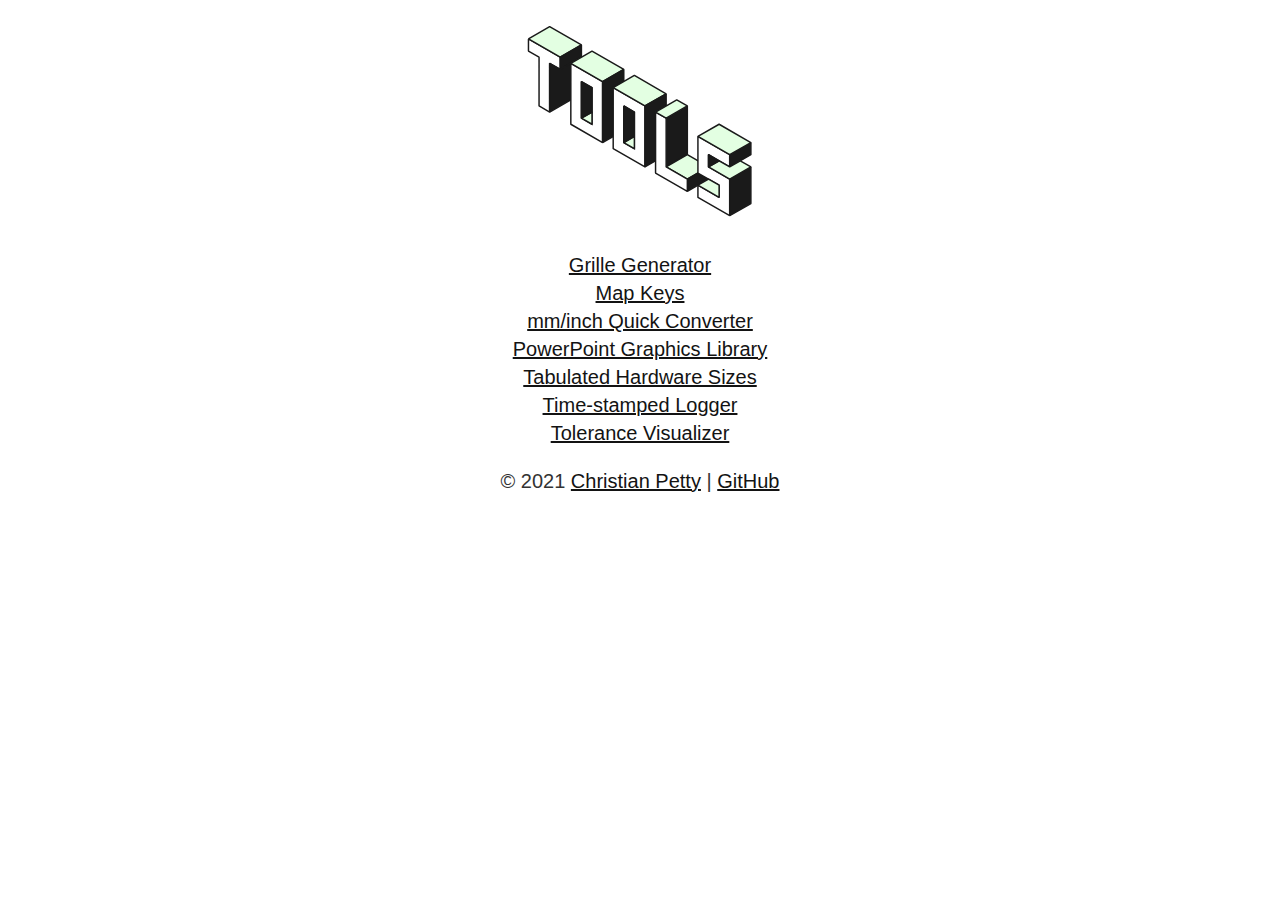
<file: index.html>
<!DOCTYPE html>
<html lang="en-us">
	
<head>
<title>Tools</title>
<meta charset="utf-8" />
<meta name="viewport" content="width=device-width, initial-scale=1.0">
<link rel="stylesheet" href="style.css">
</head>

<body>
<h1><img src="header_logo.svg" alt="Tools"></h1>
<p>
<a href="assets/grille-generator.html">Grille Generator</a><br>
<a href="https://github.com/christianpetty/ijkl_nav_map_keys">Map Keys</a><br>
<a href="assets/mm-in-quick-converter.html">mm/inch Quick Converter</a><br>
<a href="graphics">PowerPoint Graphics Library</a><br>
<a href="tables">Tabulated Hardware Sizes</a><br>
<a href="assets/timestamped-logger.html">Time-stamped Logger</a><br>
<a href="assets/tolerance-visualizer.html">Tolerance Visualizer</a>
</p>

<footer>
<p>&copy; 2021 <a href="https://www.christianpetty.com">Christian Petty</a> | <a href="https://github.com/christianpetty/tools">GitHub</a></p>
</footer>

</body>
</html>
</file>
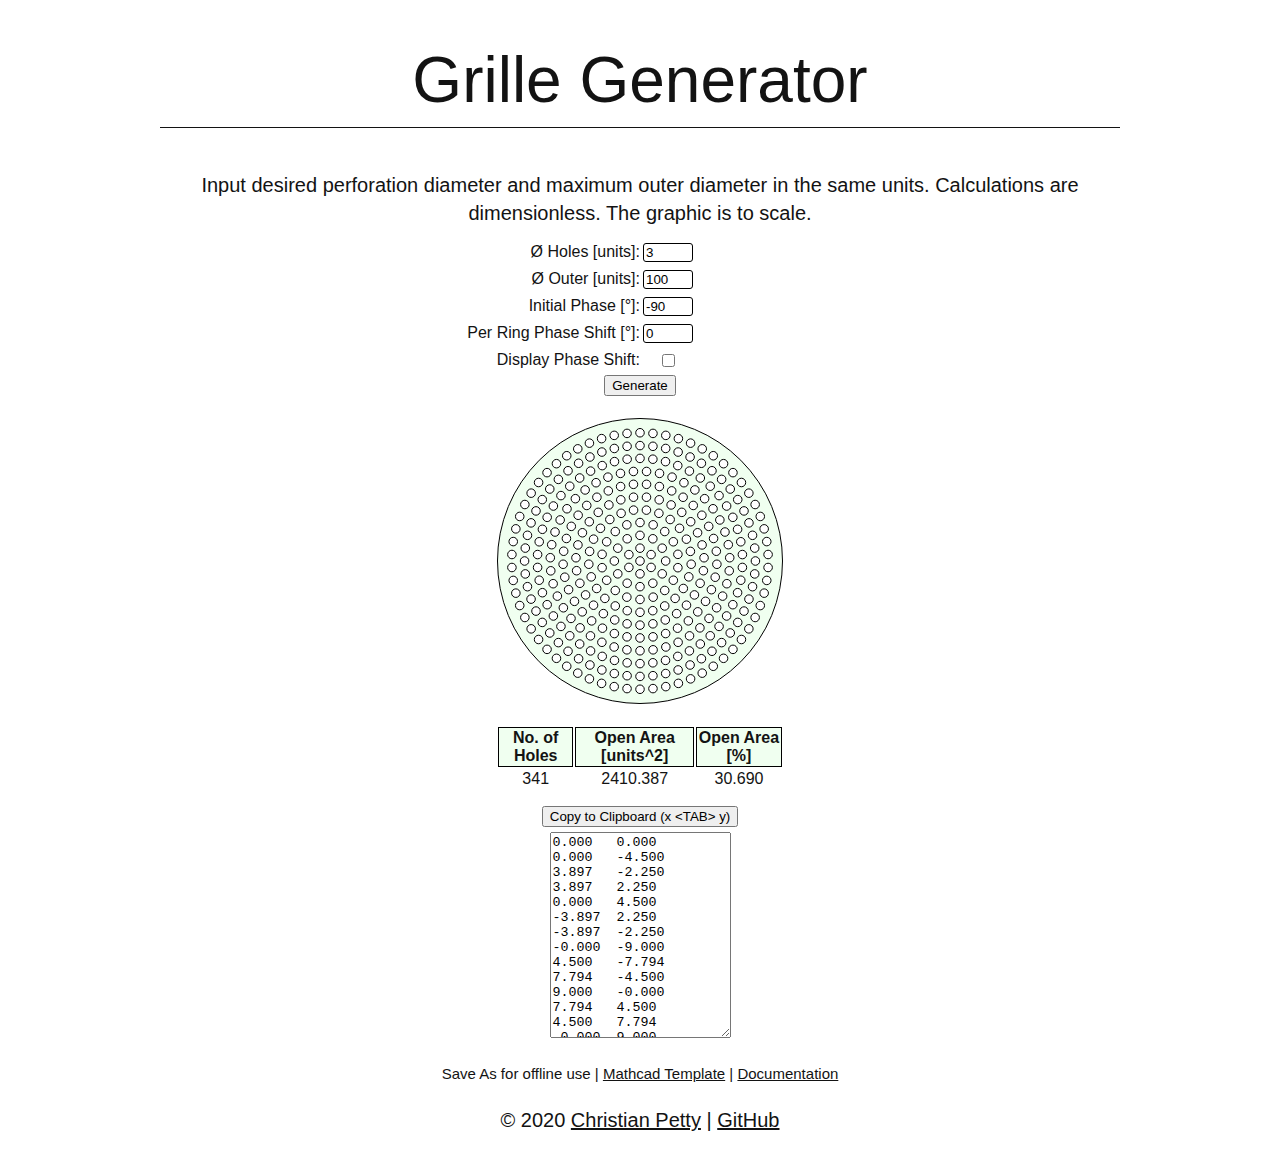
<file: grille-generator/index.html>
<!DOCTYPE html>
<html lang="en-us">

<head>
<title>Grille Generator</title>
<meta charset="utf-8" />
<meta name="viewport" content="width=device-width, initial-scale=1.0">

<style>
body {
  background-color: white;
  font-family: Arial, Helvetica, sans-serif;
  color: #131313;
  text-align: center;
  max-width: 960px;
  margin: auto;
}

h1 {
  font-size: 4em;
  font-weight: normal;
  border-bottom-style: solid;
  border-width: 1px;
  padding-bottom: 10px;
}

h2 {
  font-size: 1.25em;
  font-weight: normal;
  line-height: 1.4;
}

p {
  font-size: 1.25em;
  line-height: 1.4;
}

small {
  font-size: 0.75em;
}

a:link, a:visited, a:hover, a:active {
  color: #131313;
  text-decoration: underline;
}

.grid {
  display: grid;
  grid-template-columns: 50% 50px;
  grid-gap: 3px;
} 
  
#plot {
  margin-bottom: 10px;    
}

input[type=number] {
  border: 1px solid black;
  border-radius: 3px;
  margin-bottom: 5px;
}
  
input[type=submit] {
  margin-top: 5px;
  margin-bottom: 15px;
}

label {
  text-align: right;
}

label:after {
  content: ":";
}

.alert {
  color: red;
}

#dataTable {
  width: 30%;
  margin: auto;
  margin-bottom: 15px;
}
  
#holeTable {
  width: 30%;
  margin: auto;
}

table th {
  background-color: honeydew;
  border: 1px solid black;
  font-weight: bold;
}

#holeTable tr:hover {
  background-color: honeydew;
}
  
textarea {
  display: block;
  margin: auto;
  margin-top: 5px;
  width: auto;
  height: 200px;
}
</style>
</head>

<body>
<h1>Grille Generator</h1>

<h2>Input desired perforation diameter and maximum outer diameter in the same units. 
Calculations are dimensionless. The graphic is to scale.</h2>

<form id="inputsForm" oninput="validateInputs();">
  <div class="grid">
      
  <label for="holeDiameter">&#216; Holes [units]</label>
  <input type="number" id="holeDiameter" name="holeDiameter"
         value="3" min="0.001" step="0.001" required>
      
  <label for="outerDiameter">&#216; Outer [units]</label>
  <input type="number" id="outerDiameter" name="outerDiameter"
         value="100" min="0.001" step="0.001" required>
      
  <label for="outerDiameter">Initial Phase [&#176;]</label>
  <input type="number" id="initialPhase" name="initialPhase"
         value="-90" min="-180" max="180" step="0.001" required>
      
  <label for="outerDiameter">Per Ring Phase Shift [&#176;]</label>
  <input type="number" id="phaseShift" name="phaseShift" value="0"
         min="-180" max="180" step="0.001" required>
      
  <label for="colorPhaseShift">Display Phase Shift</label>
  <input type="checkbox" id="colorPhaseShift" name="colorPhaseShift">
  </div>
    
  <input type="submit" id="submit" name="submit" value="Generate">
</form>

<canvas id="plot" width="300" height="300"><span class="alert">Javascript is required to use this tool.</span></canvas>

<table class="center" id="dataTable">
  <tr>
    <th>No. of Holes</th>
    <th>Open Area [units^2]</th>
    <th>Open Area [%]</th>
  </tr>
  <tr>
    <td id="totalHoles"></td>
    <td id="openAreaU2"></td>
    <td id="openAreaP"></td>
  </tr>
</table>
  
<button onclick="copy2Clipboard();">Copy to Clipboard (x &#60;TAB&#62; y)</button>
  
<textarea id="textCoords"></textarea>

<p><small>Save As for offline use | <a href="Grille Generator.mcdx">Mathcad Template</a> | <a href="Grille Generator.pdf">Documentation</a></small></p>

<footer><p>&copy; 2020 <a href="https://christianpetty.com">Christian Petty</a> | <a href="https://github.com/christianpetty/tools">GitHub</a></p></footer>

<script>
// Add event listener for "submit" to handle them differently
document.getElementById("inputsForm").addEventListener('submit', handleForm)

// Initialize canvas
var plot = document.getElementById("plot");
var context = plot.getContext("2d");
context.translate(0.5, 0.5); // Correct some blurriness
var origin = {x: plot.width / 2, y: plot.height / 2}; // Set origin to the center of the square
  
// Define global variables
var holeDiameter;
var outerDiameter;
var initialPhase;
var phaseShift;
var colorPhaseShift;
var precision = 3;

// Set an input as a fixed float
function toFixedFloat(val) {
    return parseFloat(val).toFixed(precision);
  }
    
// Hole class
class Hole {
  constructor(n, dia, r, phi, x, y) {
    this.n = n;
    this.dia = dia;
    this.r = r;
    this.phi = phi; // Radians
    this.x = x;
    this.y = y;
  }
  phiDeg() {
    return this.phi * 180 / Math.PI;
  }
} 

// Circle functions
function Circle(params) {
  this.x = params.x || 0;
  this.y = params.y || 0;
  this.d = params.d || 0;
  this.fillStyle = params.fillStyle || "transparent";
  this.strokeStyle = params.strokeStyle || "#000000";
  this.lineWidth = params.lineWidth || 0;
  
}

Circle.prototype.draw = function () {
  if (this.fillStyle) {
    context.fillStyle = this.fillStyle;
    context.beginPath();
    context.arc(this.x, this.y, this.d / 2, 0, 2 * Math.PI);
    context.fill();
    }
  if (this.strokeStyle && this.lineWidth) {
    context.strokeStyle = this.strokeStyle;
    context.lineWidth = this.lineWidth;
    context.beginPath();
    context.arc(this.x, this.y, this.d / 2, 0, 2 * Math.PI);
    context.stroke();
  }
}

// Pattern class
class Pattern {
  constructor(d, D, phi_i, phi_shift) {
    this.d = d;
    this.D = D;
    this.phi_i = phi_i;
    this.phi_shift = phi_shift;
    this.holes = this.generateHoles();
    this.area = this.calcArea(this.holes.length, this.d);
    this.areaP = this.area / (Math.PI / 4 * this.D**2) * 100;
    this.n = this.holes.length;
  }
  generateHoles() {
    let holes = [];
    holes[0] = new Hole(1, this.d, 0.0, 0.0, 0.0, 0.0);
    let n = 1;
    let phi_n = this.phi_i;
    let rings = Math.floor((this.D - this.d) / (3 * this.d)); // Number of rings
    for (let i = 1; i <= rings; i++) {
      let R_i = 1.5 * i * this.d;
      let N_i = Math.floor(2 * Math.PI * i);
      let a_i = Math.PI * 2 / N_i;
      for (let j = 1; j <= N_i; j++) {
        let x = R_i * Math.cos(phi_n);
        let y = R_i * Math.sin(phi_n);
        holes[n] = new Hole(n + 1, this.d, R_i, phi_n, x, y);
        phi_n += a_i;
        n++;
      }
      phi_n += this.phi_shift;
    }
    return holes;
  }
  calcArea(n, d) {
    return toFixedFloat(n * d**2 * Math.PI / 4);
  }
}

// Generate pattern on canvas
function generateGraphics(holes) {  
  var patternScale = 0.95 * plot.width / outerDiameter / devicePixelRatio;
  var outerDiameterPx = outerDiameter * patternScale;
  var holeDiameterPx = holeDiameter * patternScale; 
  
  var graphics = [];
  // Draw outer circle
  graphics[0] = new Circle({
                    x: origin.x,
                    y: origin.y,
                    d: outerDiameterPx,
                    strokeStyle: "black",
                    lineWidth: 1,
                    fillStyle: "honeydew"
                    });
    
  for (let i = 0; i < holes.length; i++) {
    let stroke = "black";
	if ((i == 0 || holes[i].r != holes[i - 1].r) && colorPhaseShift) {
	  stroke = "blue";
	}
	graphics[i + 1] = new Circle({
                          x: origin.x + holes[i].x * patternScale,
                          y: origin.y - holes[i].y * patternScale,
                          d: holes[i].dia * patternScale,
                          strokeStyle: stroke,
                          lineWidth: 1,
                          fillStyle: "white"});
  }
  return graphics;
}
    
// Draw pattern
function drawGraphics(graphics) {
    for (let g of graphics) {
        g.draw();
    }
}
    
function generateTables(pattern) {
  document.getElementById("totalHoles").innerHTML = pattern.n;
  document.getElementById("openAreaU2").innerHTML = toFixedFloat(pattern.area);
  document.getElementById("openAreaP").innerHTML = toFixedFloat(pattern.areaP);
}
  
function updateTextCoords(holes) {
  var listOfCoords = "";
  for (let h of holes) {
    listOfCoords += toFixedFloat(h.x) + "\t" + toFixedFloat(h.y) +"\n";
  }
  document.getElementById("textCoords").value = listOfCoords;
}

function validateInputs() {
  document.getElementById("holeDiameter").max = document.getElementById("outerDiameter").value;
}

function handleForm(event) {
  event.preventDefault();
  regenerate();
}
    
function regenerate() {
  // High DPI Stuff
  let rect = plot.getBoundingClientRect(); // get current size of the canvas
  plot.width = rect.width * devicePixelRatio; // increase true width of canvas
  plot.height = rect.height * devicePixelRatio; // increase true height of canvas
  context.scale(devicePixelRatio, devicePixelRatio); // scale future operations
  plot.style.width = rect.width + 'px'; // scale back down using CSS
  plot.style.height = rect.height + 'px'; // scale back down using CSS

  holeDiameter = document.getElementById("holeDiameter").value;
  outerDiameter = document.getElementById("outerDiameter").value;
  initialPhase = document.getElementById("initialPhase").value / 180 * Math.PI;
  phaseShift = document.getElementById("phaseShift").value / 180 * Math.PI;
  colorPhaseShift = document.getElementById("colorPhaseShift").checked;
    
  pattern = new Pattern(holeDiameter, outerDiameter, initialPhase, phaseShift);  
  graphics = generateGraphics(pattern.holes)
  drawGraphics(graphics);
  updateTextCoords(pattern.holes);
  generateTables(pattern);
}
  
// Copy history to clipboard
function copy2Clipboard() {
  document.getElementById("textCoords").select();
  document.execCommand('copy');
  console.log("Copied to clipboard!");
}

regenerate(); // Initial drawPattern on page load
</script>

</body>

</html>
</file>
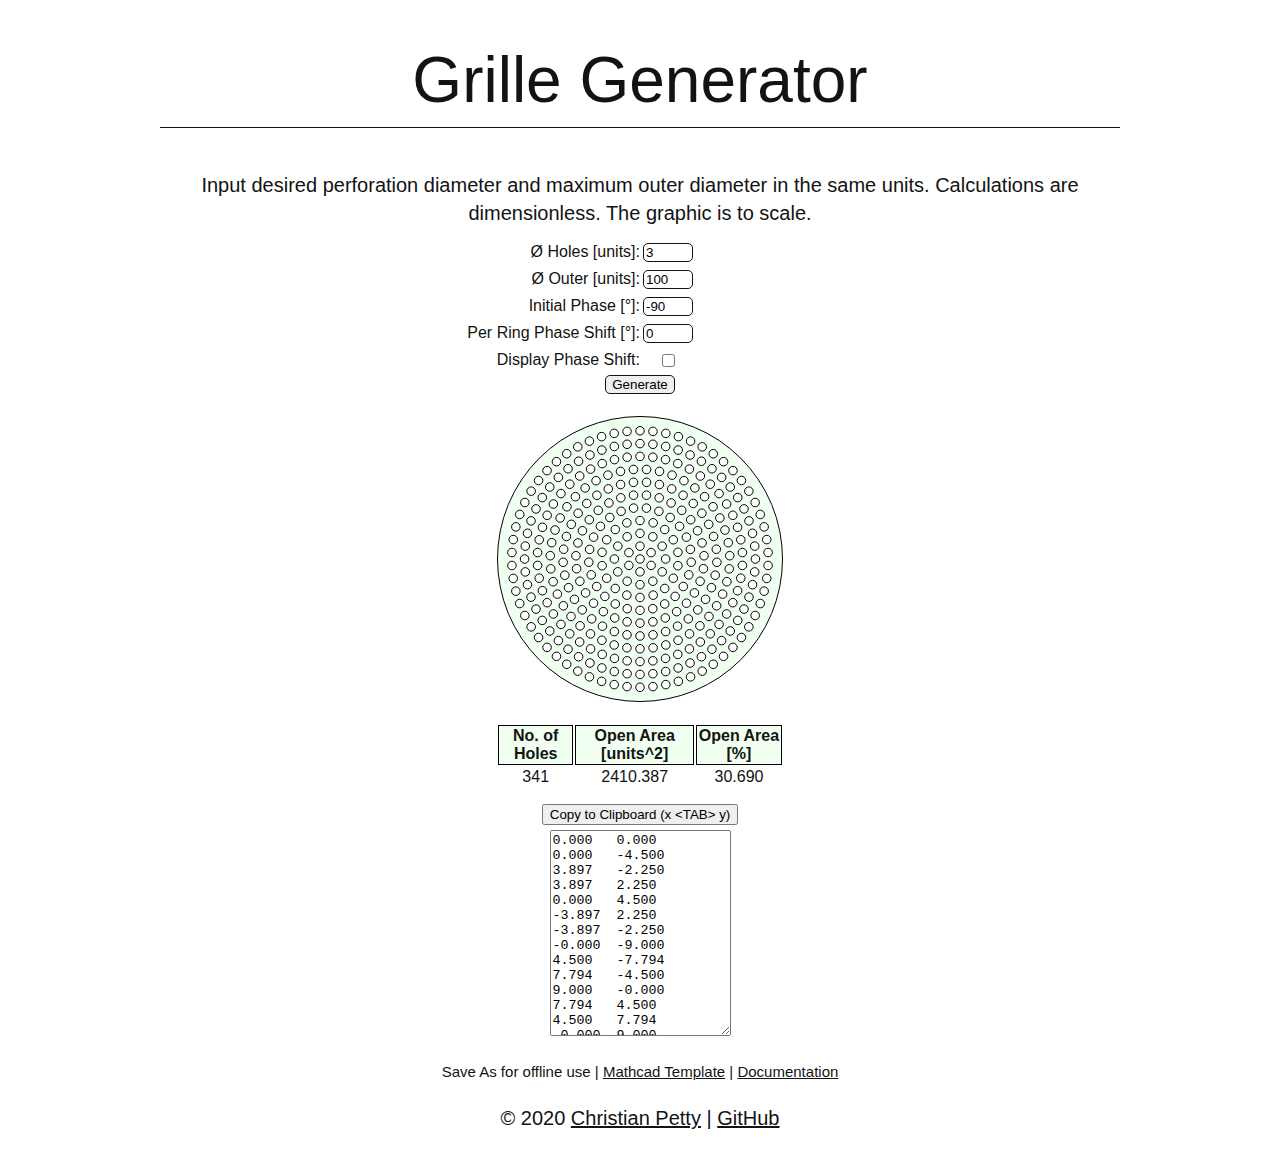
<file: grille-generator.html>
<!DOCTYPE html>
<html lang="en-us">

<head>
<title>Grille Generator</title>
<meta charset="utf-8" />
<meta name="viewport" content="width=device-width, initial-scale=1.0">

<style>
body {
  background-color: white;
  font-family: Arial, Helvetica Neue, Helvetica, sans-serif;
  color: #131313;
  text-align: center;
  max-width: 960px;
  margin: auto;
}

h1 {
  font-size: 4em;
  font-weight: normal;
  border-bottom-style: solid;
  border-width: 1px;
  padding-bottom: 10px;
}

h2 {
  font-size: 1.25em;
  font-weight: normal;
  line-height: 1.4;
}

p {
  font-size: 1.25em;
  line-height: 1.4;
}

small {
  font-size: 0.75em;
}

a:link, a:visited, a:hover, a:active {
  color: #131313;
  text-decoration: underline;
}

.grid {
  display: grid;
  grid-template-columns: 50% 50px;
  grid-gap: 3px;
} 
  
#plot {
  margin-bottom: 10px;    
}

input[type=number] {
  border: 1px solid black;
  border-radius: 3px;
  margin-bottom: 5px;
  -webkit-border-radius: 5px;
  -moz-border-radius: 5px;
  border-radius: 5px;
  border: 1px solid #131313;
}
  
input[type=submit] {
  margin-top: 5px;
  margin-bottom: 15px;
  -webkit-border-radius: 5px;
  -moz-border-radius: 5px;
  border-radius: 5px;
  border: 1px solid #131313;
}

label {
  text-align: right;
}

label:after {
  content: ":";
}

.alert {
  color: orangered;
}

#dataTable {
  width: 30%;
  margin: auto;
  margin-bottom: 15px;
}
  
#holeTable {
  width: 30%;
  margin: auto;
}

table th {
  background-color: honeydew;
  border: 1px solid black;
  font-weight: bold;
}

#holeTable tr:hover {
  background-color: honeydew;
}
  
textarea {
  display: block;
  margin: auto;
  margin-top: 5px;
  width: auto;
  height: 200px;
}
</style>
</head>

<body>
<h1>Grille Generator</h1>

<h2>Input desired perforation diameter and maximum outer diameter in the same units. 
Calculations are dimensionless. The graphic is to scale.</h2>

<form id="inputsForm" oninput="validateInputs();">
  <div class="grid">
      
  <label for="holeDiameter">&#216; Holes [units]</label>
  <input type="number" id="holeDiameter" name="holeDiameter"
         value="3" min="0.001" step="0.001" required>
      
  <label for="outerDiameter">&#216; Outer [units]</label>
  <input type="number" id="outerDiameter" name="outerDiameter"
         value="100" min="0.001" step="0.001" required>
      
  <label for="outerDiameter">Initial Phase [&#176;]</label>
  <input type="number" id="initialPhase" name="initialPhase"
         value="-90" min="-180" max="180" step="0.001" required>
      
  <label for="outerDiameter">Per Ring Phase Shift [&#176;]</label>
  <input type="number" id="phaseShift" name="phaseShift" value="0"
         min="-180" max="180" step="0.001" required>
      
  <label for="colorPhaseShift">Display Phase Shift</label>
  <input type="checkbox" id="colorPhaseShift" name="colorPhaseShift">
  </div>
    
  <input type="submit" id="submit" name="submit" value="Generate">
</form>

<canvas id="plot" width="300" height="300"><span class="alert">Javascript is required to use this tool.</span></canvas>

<table class="center" id="dataTable">
  <tr>
    <th>No. of Holes</th>
    <th>Open Area [units^2]</th>
    <th>Open Area [%]</th>
  </tr>
  <tr>
    <td id="totalHoles"></td>
    <td id="openAreaU2"></td>
    <td id="openAreaP"></td>
  </tr>
</table>
  
<button onclick="copy2Clipboard();">Copy to Clipboard (x &#60;TAB&#62; y)</button>
  
<textarea id="textCoords"></textarea>

<p><small>Save As for offline use | <a href="/assets/grille_generator.mcdx">Mathcad Template</a> | <a href="/assets/grille_generator.pdf">Documentation</a></small></p>

<footer><p>&copy; 2020 <a href="https://christianpetty.com">Christian Petty</a> | <a href="https://github.com/christianpetty/tools">GitHub</a></p></footer>

<script>
// Add event listener for "submit" to handle them differently
document.getElementById("inputsForm").addEventListener('submit', handleForm);

// Initialize canvas
var plot = document.getElementById("plot");
var context = plot.getContext("2d");
context.translate(0.5, 0.5); // Correct some blurriness
var origin = {x: plot.width / 2, y: plot.height / 2}; // Set origin to the center of the square
  
// Define global variables
var holeDiameter;
var outerDiameter;
var initialPhase;
var phaseShift;
var colorPhaseShift;
var precision = 3;

// Set an input as a fixed float
function toFixedFloat(val) {
    return parseFloat(val).toFixed(precision);
  }
    
// Hole class
class Hole {
  constructor(n, dia, r, phi, x, y) {
    this.n = n;
    this.dia = dia;
    this.r = r;
    this.phi = phi; // Radians
    this.x = x;
    this.y = y;
  }
  phiDeg() {
    return this.phi * 180 / Math.PI;
  }
} 

// Circle functions
function Circle(params) {
  this.x = params.x || 0;
  this.y = params.y || 0;
  this.d = params.d || 0;
  this.fillStyle = params.fillStyle || "transparent";
  this.strokeStyle = params.strokeStyle || "#000000";
  this.lineWidth = params.lineWidth || 0;
  
}

Circle.prototype.draw = function () {
  if (this.fillStyle) {
    context.fillStyle = this.fillStyle;
    context.beginPath();
    context.arc(this.x, this.y, this.d / 2, 0, 2 * Math.PI);
    context.fill();
    }
  if (this.strokeStyle && this.lineWidth) {
    context.strokeStyle = this.strokeStyle;
    context.lineWidth = this.lineWidth;
    context.beginPath();
    context.arc(this.x, this.y, this.d / 2, 0, 2 * Math.PI);
    context.stroke();
  }
}

// Pattern class
class Pattern {
  constructor(d, D, phi_i, phi_shift) {
    this.d = d;
    this.D = D;
    this.phi_i = phi_i;
    this.phi_shift = phi_shift;
    this.holes = this.generateHoles();
    this.area = this.calcArea(this.holes.length, this.d);
    this.areaP = this.area / (Math.PI / 4 * this.D**2) * 100;
    this.n = this.holes.length;
  }
  generateHoles() {
    let holes = [];
    holes[0] = new Hole(1, this.d, 0.0, 0.0, 0.0, 0.0);
    let n = 1;
    let phi_n = this.phi_i;
    let rings = Math.floor((this.D - this.d) / (3 * this.d)); // Number of rings
    for (let i = 1; i <= rings; i++) {
      let R_i = 1.5 * i * this.d;
      let N_i = Math.floor(2 * Math.PI * i);
      let a_i = Math.PI * 2 / N_i;
      for (let j = 1; j <= N_i; j++) {
        let x = R_i * Math.cos(phi_n);
        let y = R_i * Math.sin(phi_n);
        holes[n] = new Hole(n + 1, this.d, R_i, phi_n, x, y);
        phi_n += a_i;
        n++;
      }
      phi_n += this.phi_shift;
    }
    return holes;
  }
  calcArea(n, d) {
    return toFixedFloat(n * d**2 * Math.PI / 4);
  }
}

// Generate pattern on canvas
function generateGraphics(holes) {  
  var patternScale = 0.95 * plot.width / outerDiameter / devicePixelRatio;
  var outerDiameterPx = outerDiameter * patternScale;
  var holeDiameterPx = holeDiameter * patternScale; 
  
  var graphics = [];
  // Draw outer circle
  graphics[0] = new Circle({
                    x: origin.x,
                    y: origin.y,
                    d: outerDiameterPx,
                    strokeStyle: "black",
                    lineWidth: 1,
                    fillStyle: "honeydew"
                    });
    
  for (let i = 0; i < holes.length; i++) {
    let stroke = "black";
	if ((i == 0 || holes[i].r != holes[i - 1].r) && colorPhaseShift) {
	  stroke = "blue";
	}
	graphics[i + 1] = new Circle({
                          x: origin.x + holes[i].x * patternScale,
                          y: origin.y - holes[i].y * patternScale,
                          d: holes[i].dia * patternScale,
                          strokeStyle: stroke,
                          lineWidth: 1,
                          fillStyle: "white"});
  }
  return graphics;
}
    
// Draw pattern
function drawGraphics(graphics) {
    for (let g of graphics) {
        g.draw();
    }
}
    
function generateTables(pattern) {
  document.getElementById("totalHoles").innerHTML = pattern.n;
  document.getElementById("openAreaU2").innerHTML = toFixedFloat(pattern.area);
  document.getElementById("openAreaP").innerHTML = toFixedFloat(pattern.areaP);
}
  
function updateTextCoords(holes) {
  var listOfCoords = "";
  for (let h of holes) {
    listOfCoords += toFixedFloat(h.x) + "\t" + toFixedFloat(h.y) +"\n";
  }
  document.getElementById("textCoords").value = listOfCoords;
}

function validateInputs() {
  document.getElementById("holeDiameter").max = document.getElementById("outerDiameter").value;
}

function handleForm(event) {
  event.preventDefault();
  regenerate();
}
    
function regenerate() {
  // High DPI Stuff
  let rect = plot.getBoundingClientRect(); // get current size of the canvas
  plot.width = rect.width * devicePixelRatio; // increase true width of canvas
  plot.height = rect.height * devicePixelRatio; // increase true height of canvas
  context.scale(devicePixelRatio, devicePixelRatio); // scale future operations
  plot.style.width = rect.width + 'px'; // scale back down using CSS
  plot.style.height = rect.height + 'px'; // scale back down using CSS

  holeDiameter = document.getElementById("holeDiameter").value;
  outerDiameter = document.getElementById("outerDiameter").value;
  initialPhase = document.getElementById("initialPhase").value / 180 * Math.PI;
  phaseShift = document.getElementById("phaseShift").value / 180 * Math.PI;
  colorPhaseShift = document.getElementById("colorPhaseShift").checked;
    
  pattern = new Pattern(holeDiameter, outerDiameter, initialPhase, phaseShift);  
  graphics = generateGraphics(pattern.holes)
  drawGraphics(graphics);
  updateTextCoords(pattern.holes);
  generateTables(pattern);
}
  
// Copy history to clipboard
function copy2Clipboard() {
  document.getElementById("textCoords").select();
  document.execCommand('copy');
  console.log("Copied to clipboard!");
}

regenerate(); // Initial drawPattern on page load
</script>

</body>

</html>
</file>
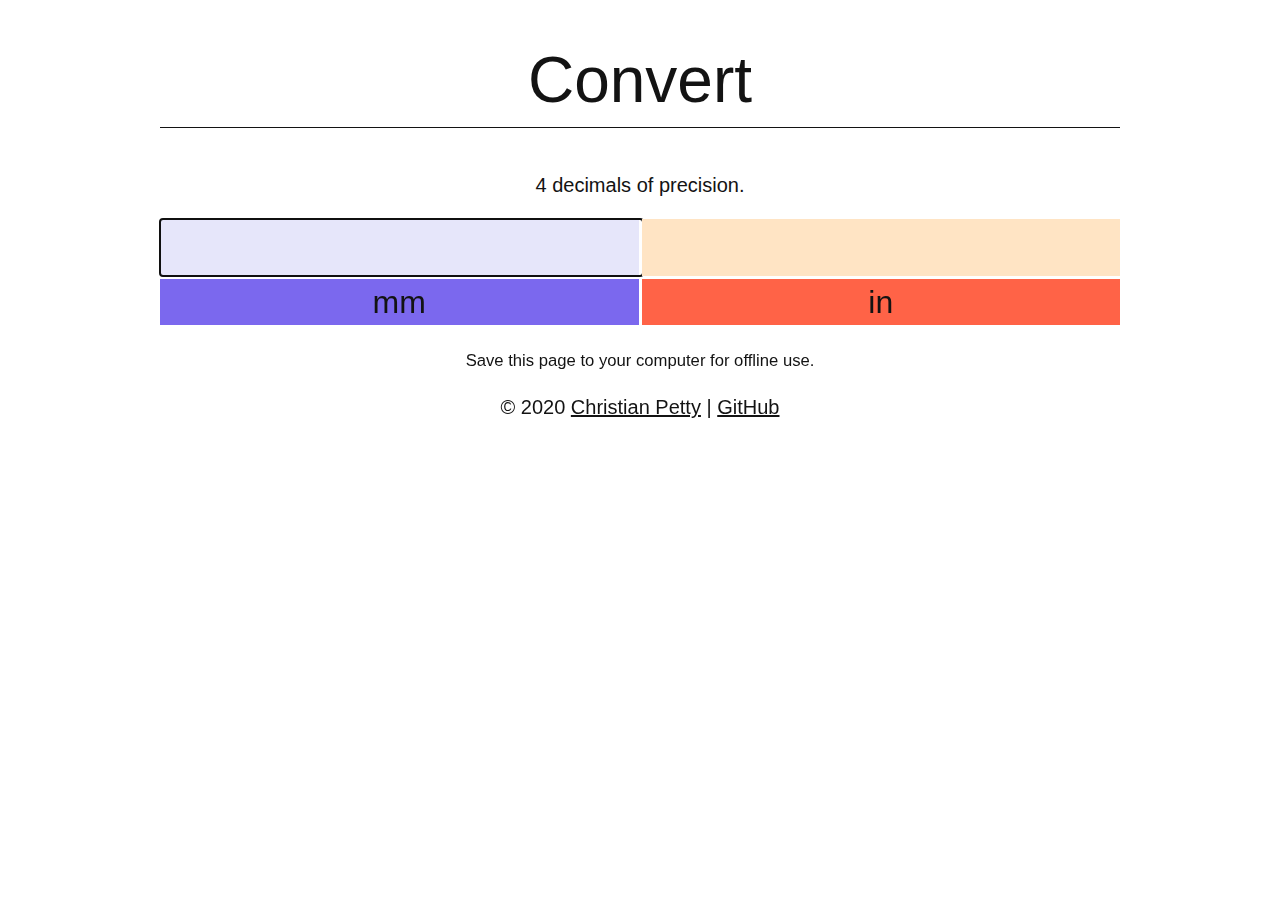
<file: mm-in-quick-converter.html>
<!DOCTYPE html>
<html lang="en-us">

<head>
<title>mm/inch Quick Converter</title>
<meta charset="utf-8" />
<meta name="viewport" content="width=device-width, initial-scale=1.0">

<style>
body {
  background-color: white;
  font-family: Arial, Helvetica Neue, Helvetica, sans-serif;
  color: #131313;
  text-align: center;
  max-width: 960px;
  margin: auto;
}

h1 {
  font-size: 4em;
  font-weight: normal;
  border-bottom-style: solid;
  border-width: 1px;
  padding-bottom: 10px;
}

p {
  font-size: 1.25em;
  line-height: 1.4;
}

a:link, a:visited, a:hover, a:active {
  color: #131313;
  text-decoration: underline;
}

.grid {
  display: grid;
  grid-template-columns: 1fr 1fr;
  grid-gap: 3px;
  margin: auto;
}

#inch-main {
  background-color: bisque;
}

#mm-main {
  background-color: lavender;
}

.bot {
  font-size: 2em;
  padding-bottom: 1%;
  padding-top: 1%;
}

#inch-unit {
  background-color: tomato;
}

#mm-unit {
  background-color: mediumslateblue;
}

/* Chrome, Safari, Edge, Opera */
input::-webkit-outer-spin-button,
input::-webkit-inner-spin-button {
  -webkit-appearance: none;
  margin: 0;
}

input[type=number] {
  border: 0;
  border-radius: 0;
  width: 100%;
  background-color: transparent;
  font-size: 3em;
  text-align: center;
  -webkit-appearance: none;
  -moz-appearance: textfield;
}

.alert {
  color: orangered;
}

</style>
</head>

<body>
<h1>Convert</h1>
<p>4 decimals of precision.</p>
<div class="alert"><noscript>Sorry this page requires Javascript to function.</noscript></div>
<form id="thisform">
<div class="grid">
  <div class="main" id="mm-main"><label></label><input type="number" id="mm" name="mm" autofocus oninput="convertmm();" maxlength="12" step="0.0001"></div>
  <div class="main" id="inch-main"><label></label><input type="number" id="inches" name="inches" oninput="convertinches();" maxlength="12" step="0.0001"></div>
  <div class="bot" id="mm-unit">mm</div>
  <div class="bot" id="inch-unit">in</div>
</div>
</form>

<p><small>Save this page to your computer for offline use.</small></p>

<footer><p>&copy; 2020 <a href="https://christianpetty.com">Christian Petty</a> | <a href="https://github.com/christianpetty/tools">GitHub</a></p></footer>

<script>
function convertmm() {
  var mm = document.getElementById("mm");
  if (mm.value.length == 0) {
    document.getElementById("inches").value = "";
  } else {
      var newval = parseFloat(mm.value) / 25.4;
      document.getElementById("inches").value = newval.toFixed(4);
    }
}

function convertinches() {
  var inches = document.getElementById("inches");
  if (inches.value.length == 0) {
    document.getElementById("mm").value = "";
  } else {
      var newval = parseFloat(inches.value) * 25.4;
      document.getElementById("mm").value = newval.toFixed(4);
	}
}

</script>

</body>

</html>
</file>
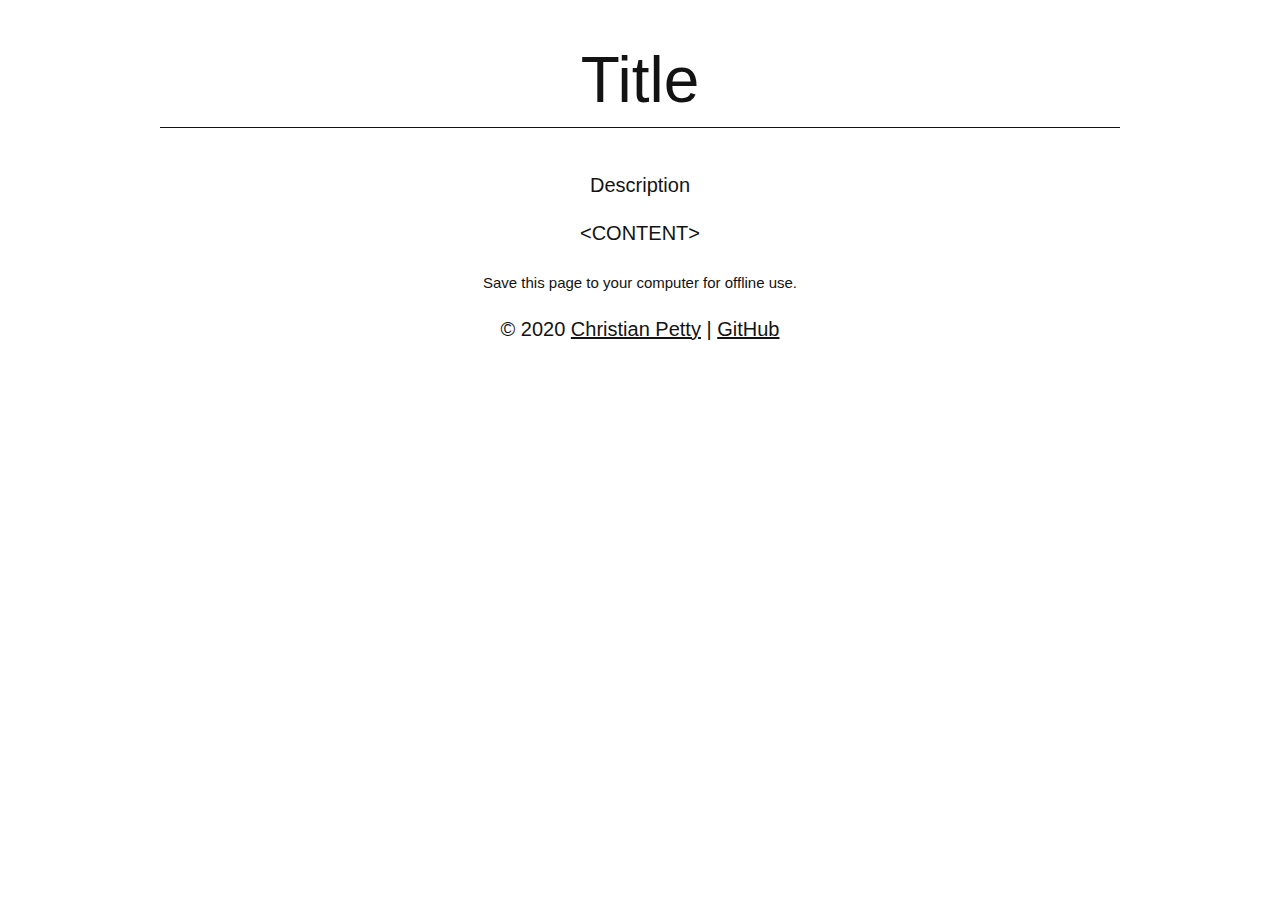
<file: template.html>
<!DOCTYPE html>
<html lang="en-us">

<head>
<title>Title</title>
<meta charset="utf-8" />
<meta name="viewport" content="width=device-width, initial-scale=1.0">

<style>
body {
  background-color: white;
  font-family: Arial, Helvetica Neue, Helvetica, sans-serif;
  color: #131313;
  text-align: center;
  max-width: 960px;
  margin: auto;
}

h1 {
  font-size: 4em;
  font-weight: normal;
  border-bottom-style: solid;
  border-width: 1px;
  padding-bottom: 10px;
}

h2 {
  font-size: 1.25em;
  font-weight: normal;
  line-height: 1.4;
}

p {
  font-size: 1.25em;
  line-height: 1.4;
}

small {
  font-size: 0.75em;
}

a:link, a:visited, a:hover, a:active {
  color: #131313;
  text-decoration: underline;
}

.alert {
  color: orangered;
}
</style>
</head>

<body>
<h1>Title</h1>

<h2>Description</h2>

<p>&lt;CONTENT&gt;</p>

<p><small>Save this page to your computer for offline use.</small></p>

<footer><p>&copy; 2020 <a href="https://www.christianpetty.com">Christian Petty</a> | <a href="https://github.com/christianpetty/tools">GitHub</a></p></footer>

<script>
</script>

</body>

</html>
</file>
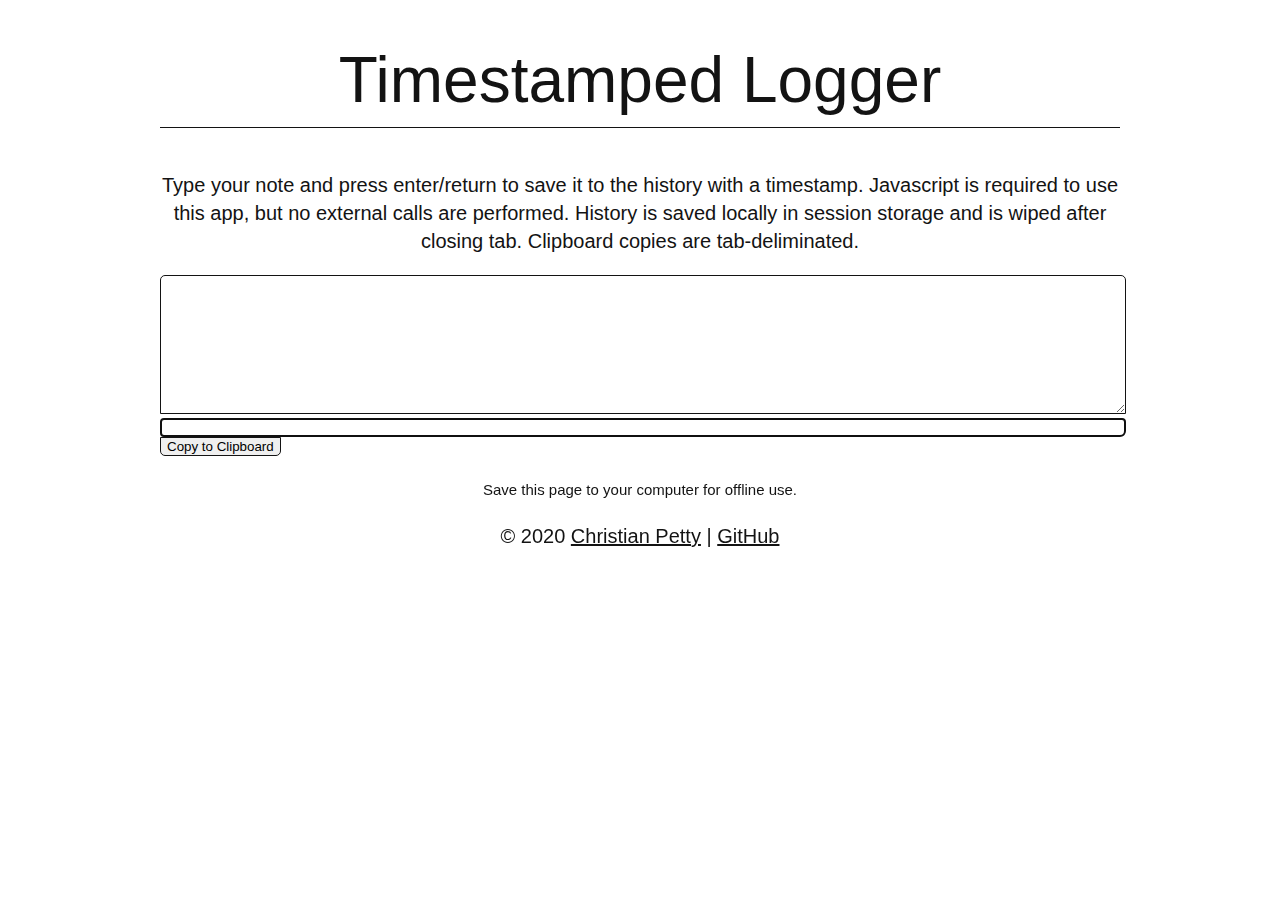
<file: timestamped-logger.html>
<!DOCTYPE html>
<html lang="en-us">

<head>
<title>Timestamped Logger</title>
<meta charset="utf-8" />
<meta name="viewport" content="width=device-width, initial-scale=1.0">

<style>
body {
  background-color: white;
  font-family: Arial, Helvetica Neue, Helvetica, sans-serif;
  color: #131313;
  text-align: center;
  max-width: 960px;
  margin: auto;
}

h1 {
  font-size: 4em;
  font-weight: normal;
  border-bottom-style: solid;
  border-width: 1px;
  padding-bottom: 10px;
}

p {
  font-size: 1.25em;
  line-height: 1.4;
}

small {
  font-size: 0.75em;
}

a:link, a:visited, a:hover, a:active {
  color: #131313;
  text-decoration: underline;
}

textarea {
  width: 100%;
  height: 10em;
  font-family: "Courier New", Courier, monospace;
  -webkit-border-radius: 5px 5px 0px 0px;
  -moz-border-radius: 5px 5px 0px 0px;
  border-radius: 5px 5px 0px 0px;
  border: 1px solid #131313;
}

input[id="note"] {
  width: 100%;
  float: left;
  font-family: "Courier New", Courier, monospace;
  -webkit-border-radius: 0px 0px 5px 0px;
  -moz-border-radius: 0px 0px 5px 0px;
  border-radius: 0px 0px 5px 0px;
  border: 1px solid #131313;
}

input[type="button"] {
  float: left;
  -webkit-border-radius: 0px 0px 5px 5px;
  -moz-border-radius: 0px 0px 5px 5px;
  border-radius: 0px 0px 5px 5px;
  border: 1px solid #131313;
}

#notice {
  font-size: 1em;
}

.alert {
  color: orangered;
}
</style>
</head>

<body onload="loadHistory()">
<h1>Timestamped Logger</h1>
<p>Type your note and press enter/return to save it to the history with a timestamp. Javascript is required to use this app, but no external calls are performed. 
History is saved locally in session storage and is wiped after closing tab. Clipboard copies are tab-deliminated.</p>

<div class="alert"><noscript>Sorry this page requires Javascript to function.</noscript></div>
<textarea id="history" name="history" readonly></textarea>
<form id="thisForm">
  <label></label><input type="text" id="note" name="note" autocomplete="off" autofocus><br>
  <label></label><input type="button" value="Copy to Clipboard" onclick="copy2Clipboard()">
</form><br>
<p><small>Save this page to your computer for offline use.</small></p>

<footer>
<p>&copy; 2020 <a href="https://christianpetty.com">Christian Petty</a> | <a href="https://github.com/christianpetty/tools">GitHub</a></p>
</footer>

<script>
// Create a text area to display the logger history and set its "id" to "areaId" below.
var areaId = "history";

// Add event listener for "submit" to handle them differently
document.getElementById("thisForm").addEventListener('submit', handleForm);

function loadHistory() {
  // Check if sessionHistory already exists
  if (sessionStorage.history) {
    document.getElementById(areaId).value = sessionStorage.history;
  }
  // Scroll to end of textarea	
  document.getElementById(areaId).scrollTop = document.getElementById(areaId).scrollHeight;
}
	
// Concatenate timestamp and note then append to previous history
function saveHistory(nextLine) {
  var newHistory = document.getElementById(areaId).value + new Date().toISOString() + "\t" + nextLine + "\n";
  sessionStorage.history = newHistory;
  document.getElementById(areaId).value = newHistory;
  document.getElementById(areaId).scrollTop = document.getElementById(areaId).scrollHeight;
  document.getElementById("note").value = "";
}

// Copy history to clipboard
function copy2Clipboard() {
  document.getElementById(areaId).select();
  document.execCommand('copy');
}
	
// Interrupt normal form submit so that page does not refresh on "returns"
function handleForm(event) {
  event.preventDefault();
  // Get text from input field
  saveHistory(document.getElementById("note").value);
} 
	
// Prompt to close tab
window.onbeforeunload = function (e) {
  e = e || window.event;

  // For IE and Firefox prior to version 4
  if (e) {
    e.returnValue = 'Sure?';
  }

  // For Safari
  return 'Sure?';
}
</script>
</body>

</html>
</file>
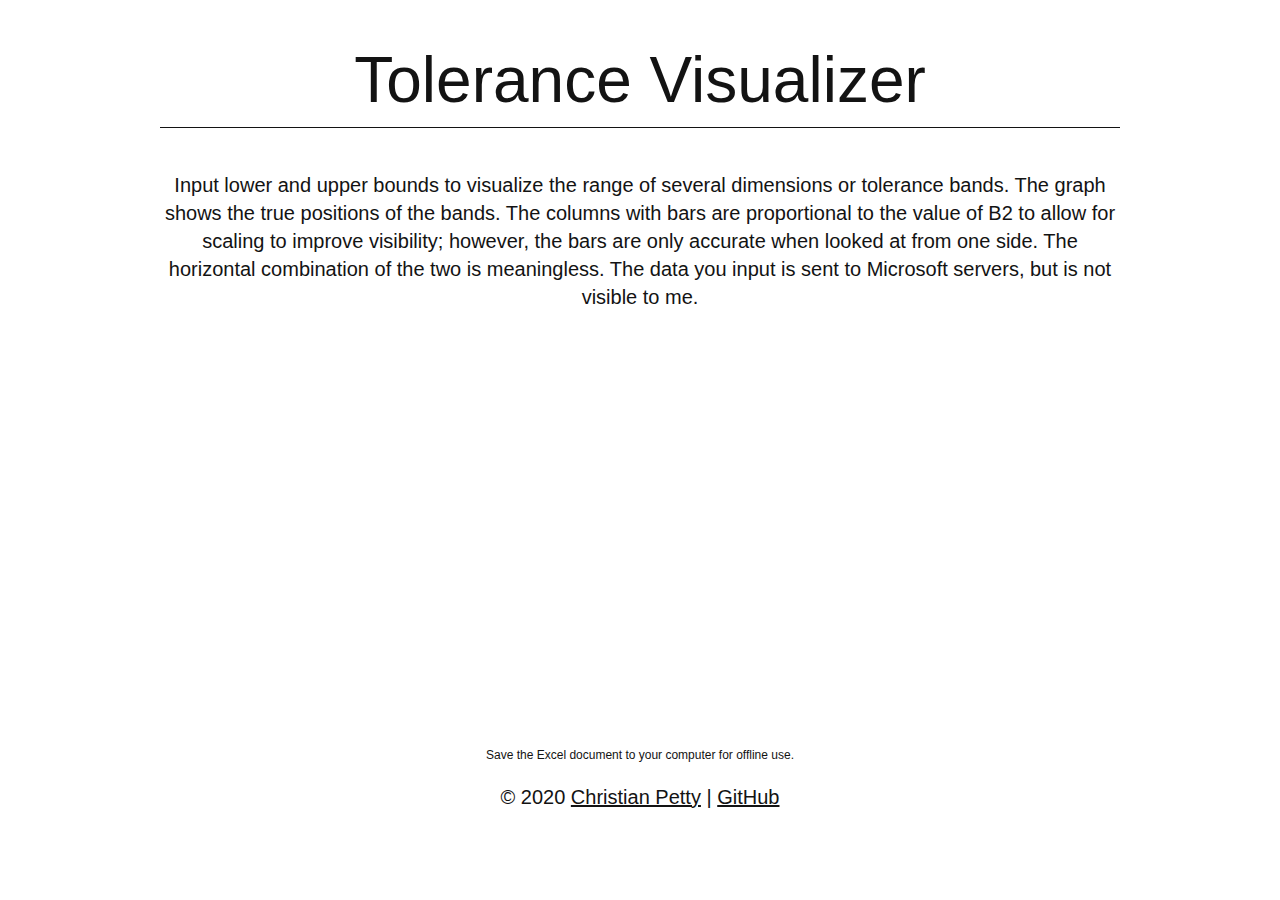
<file: tolerance-visualizer.html>
<!DOCTYPE html>
<html lang="en-us">

<head>
<title>Tolerance Visualizer</title>
<meta charset="utf-8" />
<meta name="viewport" content="width=device-width, initial-scale=1.0">

<style>
body {
  background-color: white;
  font-family: Arial, Helvetica Neue, Helvetica, sans-serif;
  color: #131313;
  text-align: center;
  max-width: 960px;
  margin: auto;
}

h1 {
  font-size: 4em;
  font-weight: normal;
  border-bottom-style: solid;
  border-width: 1px;
  padding-bottom: 10px;
}

p {
  font-size: 1.25em;
  line-height: 1.4;
}

small {
  font-size: 0.75em;
}

a:link, a:visited, a:hover, a:active {
  color: #131313;
  text-decoration: underline;
}

</style>
</head>

<body onload="loadHistory()">
<h1>Tolerance Visualizer</h1>
<p>Input lower and upper bounds to visualize the range of several dimensions or tolerance bands.
The graph shows the true positions of the bands.
The columns with bars are proportional to the value of B2 to allow for scaling to improve visibility;
however, the bars are only accurate when looked at from one side.
The horizontal combination of the two is meaningless.
The data you input is sent to Microsoft servers, but is not visible to me.
<center><iframe width="464" height="410" frameborder="0"
  src="https://cpetty-my.sharepoint.com/:x:/g/personal/admin_cpetty_onmicrosoft_com/Ee35yuXuD19BsMApwOgPd_ABudZNl29MV15lqR9cCiPvWg?e=lb6MTB&action=embedview&AllowTyping=True&ActiveCell=
  'Main'!A5&Item='Main'!A1%3AE19&wdHideGridlines=True&wdDownloadButton=True&wdInConfigurator=True">
  Sorry your browser does not support inline frames.</iframe></center>
<small>Save the Excel document to your computer for offline use.</small>
</p>

<footer>
<p>&copy; 2020 <a href="https://christianpetty.com">Christian Petty</a> | <a href="https://github.com/christianpetty/tools">GitHub</a></p>
</footer>

</body>
</html>
</file>
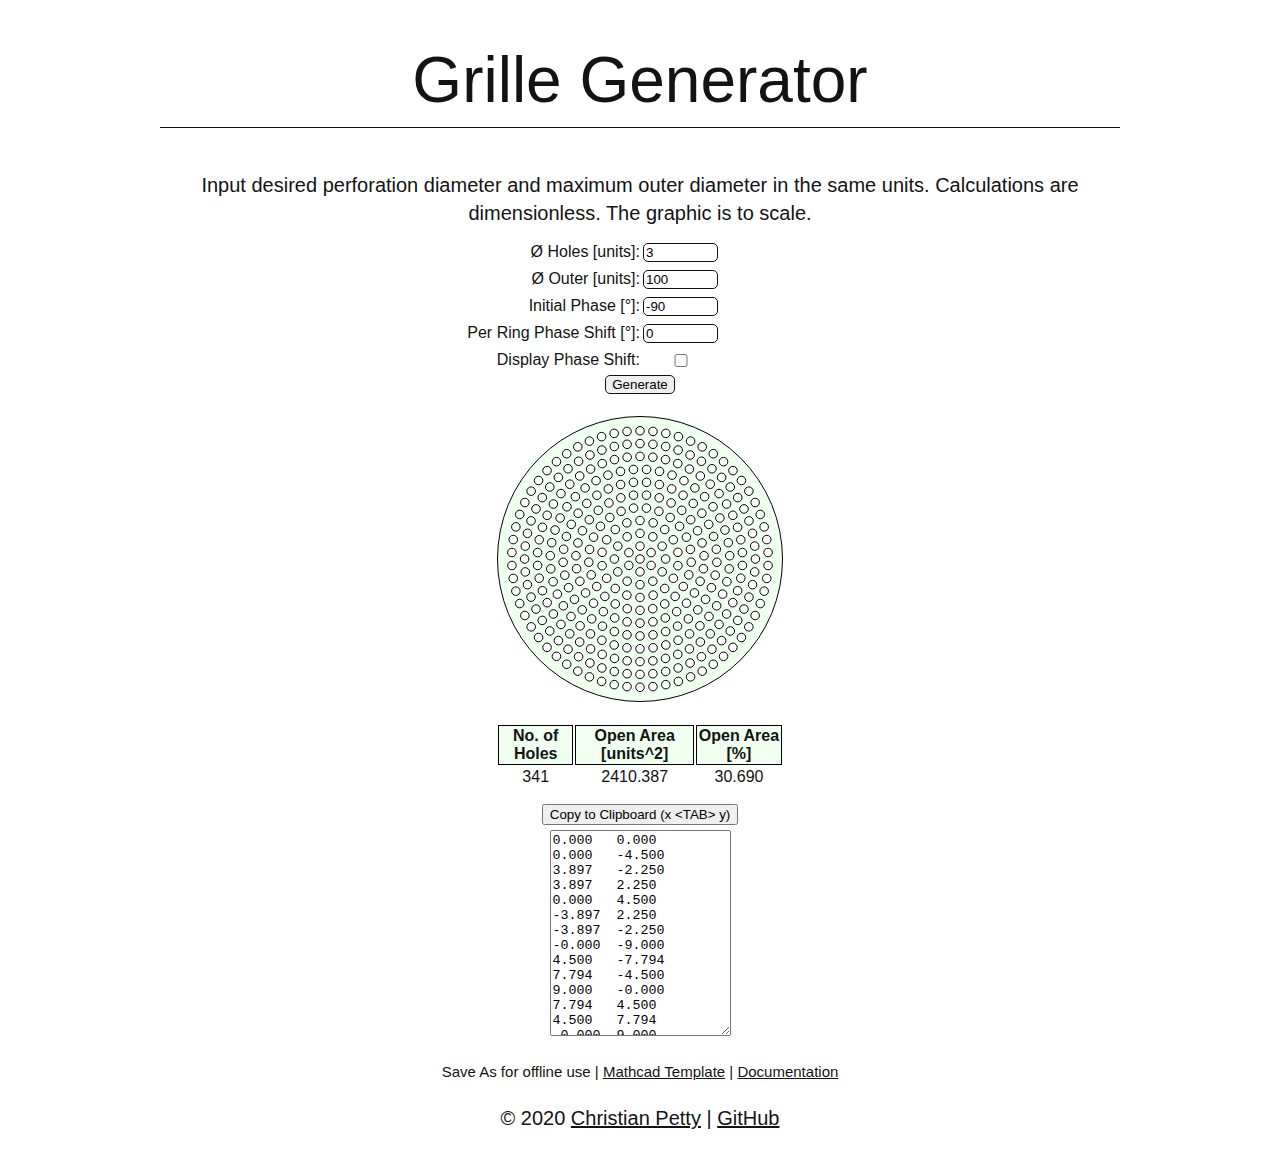
<file: assets/grille-generator.html>
<!DOCTYPE html>
<html lang="en-us">

<head>
<title>Grille Generator</title>
<meta charset="utf-8" />
<meta name="viewport" content="width=device-width, initial-scale=1.0">

<style>
body {
  background-color: white;
  font-family: Arial, Helvetica Neue, Helvetica, sans-serif;
  color: #131313;
  text-align: center;
  max-width: 960px;
  margin: auto;
}

h1 {
  font-size: 4em;
  font-weight: normal;
  border-bottom-style: solid;
  border-width: 1px;
  padding-bottom: 10px;
}

h2 {
  font-size: 1.25em;
  font-weight: normal;
  line-height: 1.4;
}

p {
  font-size: 1.25em;
  line-height: 1.4;
}

small {
  font-size: 0.75em;
}

a:link, a:visited, a:hover, a:active {
  color: #131313;
  text-decoration: underline;
}

.grid {
  display: grid;
  grid-template-columns: 50% 75px;
  grid-gap: 3px;
} 
  
#plot {
  margin-bottom: 10px;    
}

input[type=number] {
  border: 1px solid black;
  border-radius: 3px;
  margin-bottom: 5px;
  -webkit-border-radius: 5px;
  -moz-border-radius: 5px;
  border-radius: 5px;
  border: 1px solid #131313;
}
  
input[type=submit] {
  margin-top: 5px;
  margin-bottom: 15px;
  -webkit-border-radius: 5px;
  -moz-border-radius: 5px;
  border-radius: 5px;
  border: 1px solid #131313;
}

label {
  text-align: right;
}

label:after {
  content: ":";
}

.alert {
  color: orangered;
}

#dataTable {
  width: 30%;
  margin: auto;
  margin-bottom: 15px;
}
  
#holeTable {
  width: 30%;
  margin: auto;
}

table th {
  background-color: honeydew;
  border: 1px solid black;
  font-weight: bold;
}

#holeTable tr:hover {
  background-color: honeydew;
}
  
textarea {
  display: block;
  margin: auto;
  margin-top: 5px;
  width: auto;
  height: 200px;
}
</style>
</head>

<body>
<h1>Grille Generator</h1>

<h2>Input desired perforation diameter and maximum outer diameter in the same units. 
Calculations are dimensionless. The graphic is to scale.</h2>

<form id="inputsForm" oninput="validateInputs();">
  <div class="grid">
      
  <label for="holeDiameter">&#216; Holes [units]</label>
  <input type="number" id="holeDiameter" name="holeDiameter"
         value="3" min="0.001" step="0.001" required>
      
  <label for="outerDiameter">&#216; Outer [units]</label>
  <input type="number" id="outerDiameter" name="outerDiameter"
         value="100" min="0.001" step="0.001" required>
      
  <label for="outerDiameter">Initial Phase [&#176;]</label>
  <input type="number" id="initialPhase" name="initialPhase"
         value="-90" min="-180" max="180" step="0.001" required>
      
  <label for="outerDiameter">Per Ring Phase Shift [&#176;]</label>
  <input type="number" id="phaseShift" name="phaseShift" value="0"
         min="-180" max="180" step="0.001" required>
      
  <label for="colorPhaseShift">Display Phase Shift</label>
  <input type="checkbox" id="colorPhaseShift" name="colorPhaseShift">
  </div>
    
  <input type="submit" id="submit" name="submit" value="Generate">
</form>

<canvas id="plot" width="300" height="300"><span class="alert">Javascript is required to use this tool.</span></canvas>

<table class="center" id="dataTable">
  <tr>
    <th>No. of Holes</th>
    <th>Open Area [units^2]</th>
    <th>Open Area [%]</th>
  </tr>
  <tr>
    <td id="totalHoles"></td>
    <td id="openAreaU2"></td>
    <td id="openAreaP"></td>
  </tr>
</table>
  
<button onclick="copy2Clipboard();">Copy to Clipboard (x &#60;TAB&#62; y)</button>
  
<textarea id="textCoords"></textarea>

<p><small>Save As for offline use | <a href="/assets/grille-generator.mcdx">Mathcad Template</a> | <a href="/assets/grille-generator.pdf">Documentation</a></small></p>

<footer><p>&copy; 2020 <a href="https://christianpetty.com">Christian Petty</a> | <a href="https://github.com/christianpetty/tools">GitHub</a></p></footer>

<script>
// Add event listener for "submit" to handle them differently
document.getElementById("inputsForm").addEventListener('submit', handleForm);

// Initialize canvas
var plot = document.getElementById("plot");
var context = plot.getContext("2d");
context.translate(0.5, 0.5); // Correct some blurriness
var origin = {x: plot.width / 2, y: plot.height / 2}; // Set origin to the center of the square
  
// Define global variables
var holeDiameter;
var outerDiameter;
var initialPhase;
var phaseShift;
var colorPhaseShift;
var precision = 3;

// Set an input as a fixed float
function toFixedFloat(val) {
    return parseFloat(val).toFixed(precision);
  }
    
// Hole class
class Hole {
  constructor(n, dia, r, phi, x, y) {
    this.n = n;
    this.dia = dia;
    this.r = r;
    this.phi = phi; // Radians
    this.x = x;
    this.y = y;
  }
  phiDeg() {
    return this.phi * 180 / Math.PI;
  }
} 

// Circle functions
function Circle(params) {
  this.x = params.x || 0;
  this.y = params.y || 0;
  this.d = params.d || 0;
  this.fillStyle = params.fillStyle || "transparent";
  this.strokeStyle = params.strokeStyle || "#000000";
  this.lineWidth = params.lineWidth || 0;
  
}

Circle.prototype.draw = function () {
  if (this.fillStyle) {
    context.fillStyle = this.fillStyle;
    context.beginPath();
    context.arc(this.x, this.y, this.d / 2, 0, 2 * Math.PI);
    context.fill();
    }
  if (this.strokeStyle && this.lineWidth) {
    context.strokeStyle = this.strokeStyle;
    context.lineWidth = this.lineWidth;
    context.beginPath();
    context.arc(this.x, this.y, this.d / 2, 0, 2 * Math.PI);
    context.stroke();
  }
}

// Pattern class
class Pattern {
  constructor(d, D, phi_i, phi_shift) {
    this.d = d;
    this.D = D;
    this.phi_i = phi_i;
    this.phi_shift = phi_shift;
    this.holes = this.generateHoles();
    this.area = this.calcArea(this.holes.length, this.d);
    this.areaP = this.area / (Math.PI / 4 * this.D**2) * 100;
    this.n = this.holes.length;
  }
  generateHoles() {
    let holes = [];
    holes[0] = new Hole(1, this.d, 0.0, 0.0, 0.0, 0.0);
    let n = 1;
    let phi_n = this.phi_i;
    let rings = Math.floor((this.D - this.d) / (3 * this.d)); // Number of rings
    for (let i = 1; i <= rings; i++) {
      let R_i = 1.5 * i * this.d;
      let N_i = Math.floor(2 * Math.PI * i);
      let a_i = Math.PI * 2 / N_i;
      for (let j = 1; j <= N_i; j++) {
        let x = R_i * Math.cos(phi_n);
        let y = R_i * Math.sin(phi_n);
        holes[n] = new Hole(n + 1, this.d, R_i, phi_n, x, y);
        phi_n += a_i;
        n++;
      }
      phi_n += this.phi_shift;
    }
    return holes;
  }
  calcArea(n, d) {
    return toFixedFloat(n * d**2 * Math.PI / 4);
  }
}

// Generate pattern on canvas
function generateGraphics(holes) {  
  var patternScale = 0.95 * plot.width / outerDiameter / devicePixelRatio;
  var outerDiameterPx = outerDiameter * patternScale;
  var holeDiameterPx = holeDiameter * patternScale; 
  
  var graphics = [];
  // Draw outer circle
  graphics[0] = new Circle({
                    x: origin.x,
                    y: origin.y,
                    d: outerDiameterPx,
                    strokeStyle: "black",
                    lineWidth: 1,
                    fillStyle: "honeydew"
                    });
    
  for (let i = 0; i < holes.length; i++) {
    let stroke = "black";
	if ((i == 0 || holes[i].r != holes[i - 1].r) && colorPhaseShift) {
	  stroke = "blue";
	}
	graphics[i + 1] = new Circle({
                          x: origin.x + holes[i].x * patternScale,
                          y: origin.y - holes[i].y * patternScale,
                          d: holes[i].dia * patternScale,
                          strokeStyle: stroke,
                          lineWidth: 1,
                          fillStyle: "white"});
  }
  return graphics;
}
    
// Draw pattern
function drawGraphics(graphics) {
    for (let g of graphics) {
        g.draw();
    }
}
    
function generateTables(pattern) {
  document.getElementById("totalHoles").innerHTML = pattern.n;
  document.getElementById("openAreaU2").innerHTML = toFixedFloat(pattern.area);
  document.getElementById("openAreaP").innerHTML = toFixedFloat(pattern.areaP);
}
  
function updateTextCoords(holes) {
  var listOfCoords = "";
  for (let h of holes) {
    listOfCoords += toFixedFloat(h.x) + "\t" + toFixedFloat(h.y) +"\n";
  }
  document.getElementById("textCoords").value = listOfCoords;
}

function validateInputs() {
  document.getElementById("holeDiameter").max = document.getElementById("outerDiameter").value;
}

function handleForm(event) {
  event.preventDefault();
  regenerate();
}
    
function regenerate() {
  // High DPI Stuff
  let rect = plot.getBoundingClientRect(); // get current size of the canvas
  plot.width = rect.width * devicePixelRatio; // increase true width of canvas
  plot.height = rect.height * devicePixelRatio; // increase true height of canvas
  context.scale(devicePixelRatio, devicePixelRatio); // scale future operations
  plot.style.width = rect.width + 'px'; // scale back down using CSS
  plot.style.height = rect.height + 'px'; // scale back down using CSS

  holeDiameter = document.getElementById("holeDiameter").value;
  outerDiameter = document.getElementById("outerDiameter").value;
  initialPhase = document.getElementById("initialPhase").value / 180 * Math.PI;
  phaseShift = document.getElementById("phaseShift").value / 180 * Math.PI;
  colorPhaseShift = document.getElementById("colorPhaseShift").checked;
    
  pattern = new Pattern(holeDiameter, outerDiameter, initialPhase, phaseShift);  
  graphics = generateGraphics(pattern.holes)
  drawGraphics(graphics);
  updateTextCoords(pattern.holes);
  generateTables(pattern);
}
  
// Copy history to clipboard
function copy2Clipboard() {
  document.getElementById("textCoords").select();
  document.execCommand('copy');
  console.log("Copied to clipboard!");
}

regenerate(); // Initial drawPattern on page load
</script>

</body>

</html>
</file>
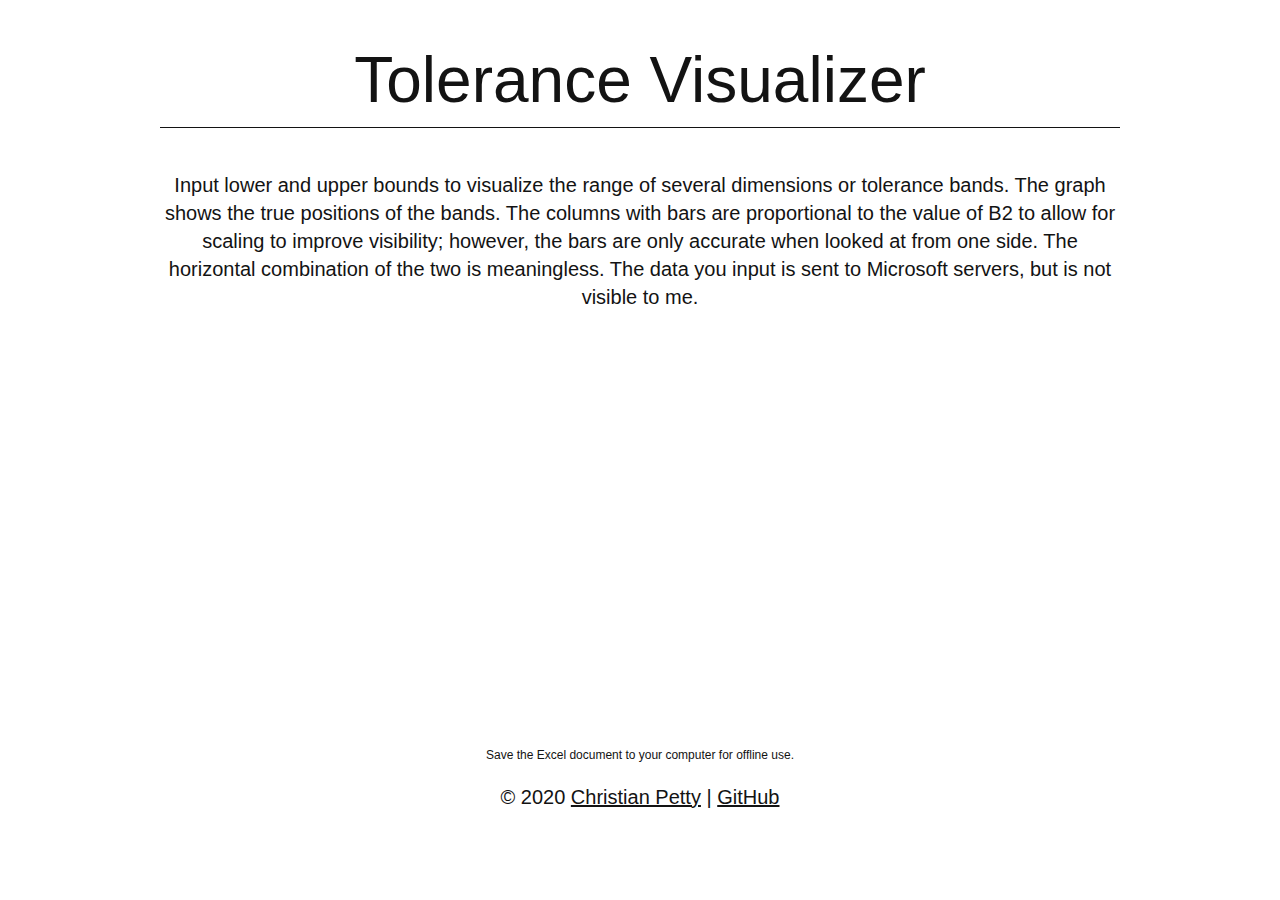
<file: assets/tolerance-visualizer.html>
<!DOCTYPE html>
<html lang="en-us">

<head>
<title>Tolerance Visualizer</title>
<meta charset="utf-8" />
<meta name="viewport" content="width=device-width, initial-scale=1.0">

<style>
body {
  background-color: white;
  font-family: Arial, Helvetica Neue, Helvetica, sans-serif;
  color: #131313;
  text-align: center;
  max-width: 960px;
  margin: auto;
}

h1 {
  font-size: 4em;
  font-weight: normal;
  border-bottom-style: solid;
  border-width: 1px;
  padding-bottom: 10px;
}

p {
  font-size: 1.25em;
  line-height: 1.4;
}

small {
  font-size: 0.75em;
}

a:link, a:visited, a:hover, a:active {
  color: #131313;
  text-decoration: underline;
}

</style>
</head>

<body onload="loadHistory()">
<h1>Tolerance Visualizer</h1>
<p>Input lower and upper bounds to visualize the range of several dimensions or tolerance bands.
The graph shows the true positions of the bands.
The columns with bars are proportional to the value of B2 to allow for scaling to improve visibility;
however, the bars are only accurate when looked at from one side.
The horizontal combination of the two is meaningless.
The data you input is sent to Microsoft servers, but is not visible to me.
<center><iframe width="464" height="410" frameborder="0"
  src="https://cpetty-my.sharepoint.com/:x:/g/personal/me_christianpetty_com/Ee35yuXuD19BsMApwOgPd_ABfTojtkmb8aB0AWHOHQPSzw?e=bebNCL?e=lb6MTB&action=embedview&AllowTyping=True&ActiveCell=
  'Main'!A5&Item='Main'!A1%3AE19&wdHideGridlines=True&wdDownloadButton=True&wdInConfigurator=True">
  Sorry your browser does not support inline frames.</iframe></center>
<small>Save the Excel document to your computer for offline use.</small>
</p>

<footer>
<p>&copy; 2020 <a href="https://christianpetty.com">Christian Petty</a> | <a href="https://github.com/christianpetty/tools">GitHub</a></p>
</footer>

</body>
</html>
</file>
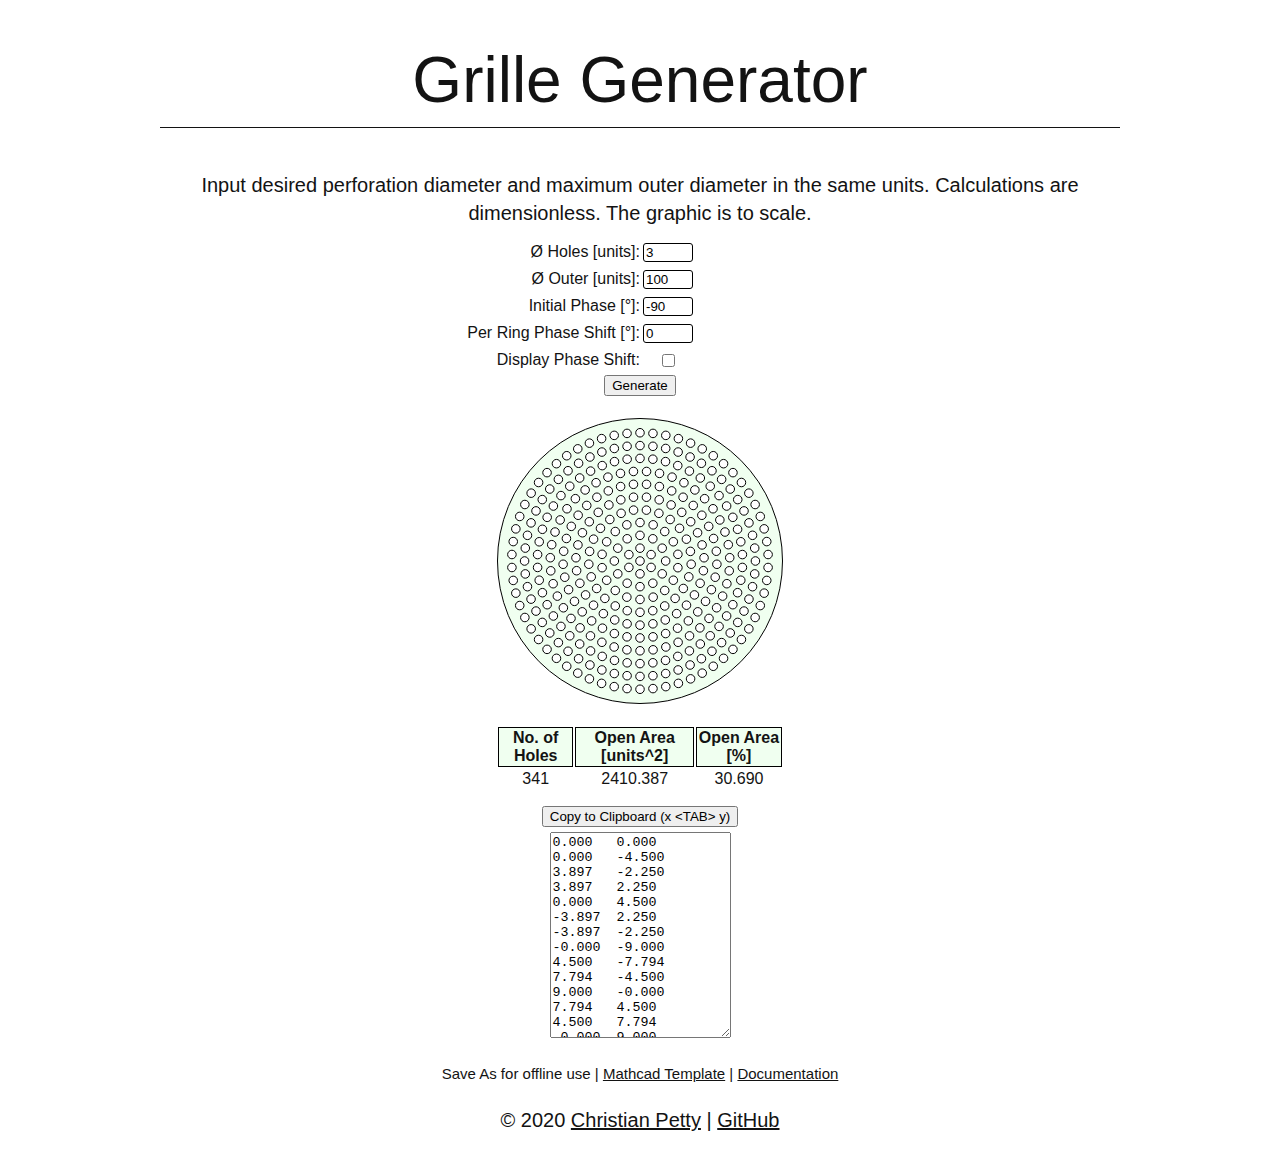
<file: grille-generator/grille-generator.html>
<!DOCTYPE html>
<html lang="en-us">

<head>
<title>Grille Generator</title>
<meta charset="utf-8" />
<meta name="viewport" content="width=device-width, initial-scale=1.0">

<style>
body {
  background-color: white;
  font-family: Arial, Helvetica, sans-serif;
  color: #131313;
  text-align: center;
  max-width: 960px;
  margin: auto;
}

h1 {
  font-size: 4em;
  font-weight: normal;
  border-bottom-style: solid;
  border-width: 1px;
  padding-bottom: 10px;
}

h2 {
  font-size: 1.25em;
  font-weight: normal;
  line-height: 1.4;
}

p {
  font-size: 1.25em;
  line-height: 1.4;
}

small {
  font-size: 0.75em;
}

a:link, a:visited, a:hover, a:active {
  color: #131313;
  text-decoration: underline;
}

.grid {
  display: grid;
  grid-template-columns: 50% 50px;
  grid-gap: 3px;
} 
  
#plot {
  margin-bottom: 10px;    
}

input[type=number] {
  border: 1px solid black;
  border-radius: 3px;
  margin-bottom: 5px;
}
  
input[type=submit] {
  margin-top: 5px;
  margin-bottom: 15px;
}

label {
  text-align: right;
}

label:after {
  content: ":";
}

.alert {
  color: red;
}

#dataTable {
  width: 30%;
  margin: auto;
  margin-bottom: 15px;
}
  
#holeTable {
  width: 30%;
  margin: auto;
}

table th {
  background-color: honeydew;
  border: 1px solid black;
  font-weight: bold;
}

#holeTable tr:hover {
  background-color: honeydew;
}
  
textarea {
  display: block;
  margin: auto;
  margin-top: 5px;
  width: auto;
  height: 200px;
}
</style>
</head>

<body>
<h1>Grille Generator</h1>

<h2>Input desired perforation diameter and maximum outer diameter in the same units. 
Calculations are dimensionless. The graphic is to scale.</h2>

<form id="inputsForm" oninput="validateInputs();">
  <div class="grid">
      
  <label for="holeDiameter">&#216; Holes [units]</label>
  <input type="number" id="holeDiameter" name="holeDiameter"
         value="3" min="0.001" step="0.001" required>
      
  <label for="outerDiameter">&#216; Outer [units]</label>
  <input type="number" id="outerDiameter" name="outerDiameter"
         value="100" min="0.001" step="0.001" required>
      
  <label for="outerDiameter">Initial Phase [&#176;]</label>
  <input type="number" id="initialPhase" name="initialPhase"
         value="-90" min="-180" max="180" step="0.001" required>
      
  <label for="outerDiameter">Per Ring Phase Shift [&#176;]</label>
  <input type="number" id="phaseShift" name="phaseShift" value="0"
         min="-180" max="180" step="0.001" required>
      
  <label for="colorPhaseShift">Display Phase Shift</label>
  <input type="checkbox" id="colorPhaseShift" name="colorPhaseShift">
  </div>
    
  <input type="submit" id="submit" name="submit" value="Generate">
</form>

<canvas id="plot" width="300" height="300"><span class="alert">Javascript is required to use this tool.</span></canvas>

<table class="center" id="dataTable">
  <tr>
    <th>No. of Holes</th>
    <th>Open Area [units^2]</th>
    <th>Open Area [%]</th>
  </tr>
  <tr>
    <td id="totalHoles"></td>
    <td id="openAreaU2"></td>
    <td id="openAreaP"></td>
  </tr>
</table>
  
<button onclick="copy2Clipboard();">Copy to Clipboard (x &#60;TAB&#62; y)</button>
  
<textarea id="textCoords"></textarea>

<p><small>Save As for offline use | <a href="Grille Generator.mcdx">Mathcad Template</a> | <a href="Grille Generator.pdf">Documentation</a></small></p>

<footer><p>&copy; 2020 <a href="https://christianpetty.com">Christian Petty</a> | <a href="https://github.com/christianpetty/tools">GitHub</a></p></footer>

<script>
// Add event listener for "submit" to handle them differently
document.getElementById("inputsForm").addEventListener('submit', handleForm)

// Initialize canvas
var plot = document.getElementById("plot");
var context = plot.getContext("2d");
context.translate(0.5, 0.5); // Correct some blurriness
var origin = {x: plot.width / 2, y: plot.height / 2}; // Set origin to the center of the square

// High DPI Stuff
let rect = plot.getBoundingClientRect(); // get current size of the canvas
plot.width = rect.width * devicePixelRatio; // increase true width of canvas
plot.height = rect.height * devicePixelRatio; // increase true height of canvas
context.scale(devicePixelRatio, devicePixelRatio); // scale future operations
plot.style.width = rect.width + 'px'; // scale back down using CSS
plot.style.height = rect.height + 'px'; // scale back down using CSS
  
// Define global variables
var holeDiameter;
var outerDiameter;
var initialPhase;
var phaseShift;
var colorPhaseShift;
var precision = 3;

// Set an input as a fixed float
function toFixedFloat(val) {
    return parseFloat(val).toFixed(precision);
  }
    
// Hole class
class Hole {
  constructor(n, dia, r, phi, x, y) {
    this.n = n;
    this.dia = dia;
    this.r = r;
    this.phi = phi; // Radians
    this.x = x;
    this.y = y;
  }
  phiDeg() {
    return this.phi * 180 / Math.PI;
  }
} 

// Circle functions
function Circle(params) {
  this.x = params.x || 0;
  this.y = params.y || 0;
  this.d = params.d || 0;
  this.fillStyle = params.fillStyle || "transparent";
  this.strokeStyle = params.strokeStyle || "#000000";
  this.lineWidth = params.lineWidth || 0;
  
}

Circle.prototype.draw = function () {
  if (this.fillStyle) {
    context.fillStyle = this.fillStyle;
    context.beginPath();
    context.arc(this.x, this.y, this.d / 2, 0, 2 * Math.PI);
    context.fill();
    }
  if (this.strokeStyle && this.lineWidth) {
    context.strokeStyle = this.strokeStyle;
    context.lineWidth = this.lineWidth;
    context.beginPath();
    context.arc(this.x, this.y, this.d / 2, 0, 2 * Math.PI);
    context.stroke();
  }
}

// Pattern class
class Pattern {
  constructor(d, D, phi_i, phi_shift) {
    this.d = d;
    this.D = D;
    this.phi_i = phi_i;
    this.phi_shift = phi_shift;
    this.holes = this.generateHoles();
    this.area = this.calcArea(this.holes.length, this.d);
    this.areaP = this.area / (Math.PI / 4 * this.D**2) * 100;
    this.n = this.holes.length;
  }
  generateHoles() {
    let holes = [];
    holes[0] = new Hole(1, this.d, 0.0, 0.0, 0.0, 0.0);
    let n = 1;
    let phi_n = this.phi_i;
    let rings = Math.floor((this.D - this.d) / (3 * this.d)); // Number of rings
    for (let i = 1; i <= rings; i++) {
      let R_i = 1.5 * i * this.d;
      let N_i = Math.floor(2 * Math.PI * i);
      let a_i = Math.PI * 2 / N_i;
      for (let j = 1; j <= N_i; j++) {
        let x = R_i * Math.cos(phi_n);
        let y = R_i * Math.sin(phi_n);
        holes[n] = new Hole(n + 1, this.d, R_i, phi_n, x, y);
        phi_n += a_i;
        n++;
      }
      phi_n += this.phi_shift;
    }
    return holes;
  }
  calcArea(n, d) {
    return toFixedFloat(n * d**2 * Math.PI / 4);
  }
}

// Generate pattern on canvas
function generateGraphics(holes) {  
  var patternScale = 0.95 * plot.width / outerDiameter;
  var outerDiameterPx = outerDiameter * patternScale / devicePixelRatio;
  var holeDiameterPx = holeDiameter * patternScale; 
  
  var graphics = [];
  // Draw outer circle
  graphics[0] = new Circle({
                    x: origin.x,
                    y: origin.y,
                    d: outerDiameterPx,
                    strokeStyle: "black",
                    lineWidth: 1,
                    fillStyle: "honeydew"
                    });
    
  for (let i = 0; i < holes.length; i++) {
    let stroke = "black";
	if ((i == 0 || holes[i].r != holes[i - 1].r) && colorPhaseShift) {
	  stroke = "blue";
	}
	graphics[i + 1] = new Circle({
                          x: origin.x + holes[i].x * patternScale,
                          y: origin.y - holes[i].y * patternScale,
                          d: holes[i].dia * patternScale,
                          strokeStyle: stroke,
                          lineWidth: 1,
                          fillStyle: "white"});
  }
  return graphics;
}
    
// Draw pattern
function drawGraphics(graphics) {
    for (let g of graphics) {
        g.draw();
    }
}
    
function generateTables(pattern) {
  document.getElementById("totalHoles").innerHTML = pattern.n;
  document.getElementById("openAreaU2").innerHTML = toFixedFloat(pattern.area);
  document.getElementById("openAreaP").innerHTML = toFixedFloat(pattern.areaP);
}
  
function updateTextCoords(holes) {
  var listOfCoords = "";
  for (let h of holes) {
    listOfCoords += toFixedFloat(h.x) + "\t" + toFixedFloat(h.y) +"\n";
  }
  document.getElementById("textCoords").value = listOfCoords;
}

function validateInputs() {
  document.getElementById("holeDiameter").max = document.getElementById("outerDiameter").value;
}

function handleForm(event) {
  event.preventDefault();
  regenerate();
}
    
function regenerate() {
  holeDiameter = document.getElementById("holeDiameter").value;
  outerDiameter = document.getElementById("outerDiameter").value;
  initialPhase = document.getElementById("initialPhase").value / 180 * Math.PI;
  phaseShift = document.getElementById("phaseShift").value / 180 * Math.PI;
  colorPhaseShift = document.getElementById("colorPhaseShift").checked;
    
  pattern = new Pattern(holeDiameter, outerDiameter, initialPhase, phaseShift);  
  graphics = generateGraphics(pattern.holes)
  drawGraphics(graphics);
  updateTextCoords(pattern.holes);
  generateTables(pattern);
}
  
// Copy history to clipboard
function copy2Clipboard() {
  document.getElementById("textCoords").select();
  document.execCommand('copy');
  console.log("Copied to clipboard!");
}

regenerate(); // Initial drawPattern on page load
</script>

</body>

</html>
</file>
<file: style.css>
body {
  background-color: white;
  font-family: Arial, Helvetica Neue, Helvetica, sans-serif;
  color: #333333;
  text-align: center;
  max-width: 750px;
  margin: auto;
}

h1 {
  
}

img {
  height: 200px;
}

h2 {
  font-size: 1.5em;
  font-weight: bold;
  margin-bottom: 10px;
}

p {
  font-size: 1.25em;
  line-height: 1.4;
  margin-top: 10px;
}

a:link, a:visited, a:hover, a:active {
  color: #131313;
  text-decoration: underline;
}
</file>
